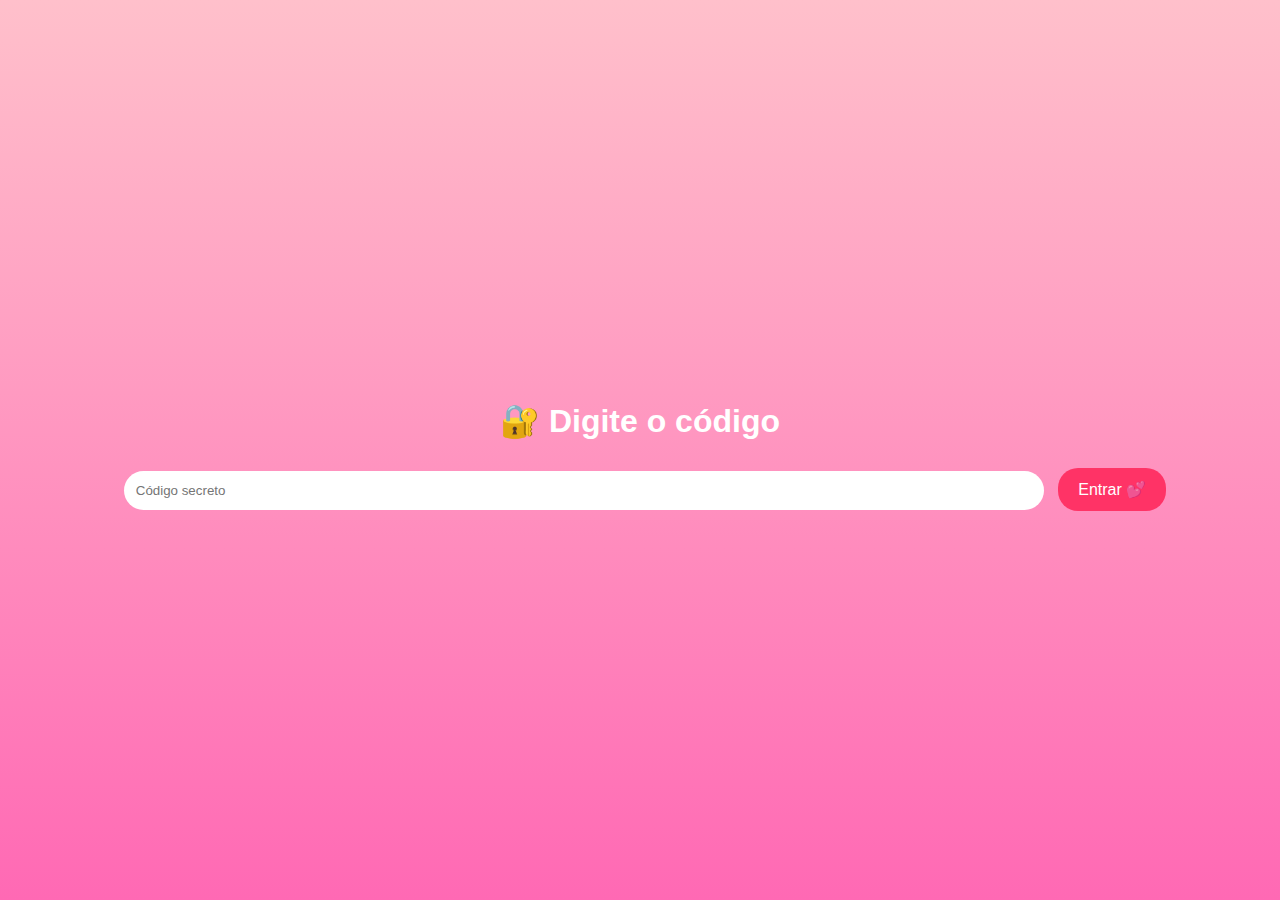
<file: templates/index.html>
<!DOCTYPE html>
<html lang="pt-br">
<head>
  <meta charset="UTF-8">
  <meta name="viewport" content="width=device-width, initial-scale=1">
  <link rel="stylesheet" href="/static/style.css">
  <title>💗 Nosso Amor</title>
</head>
<body class="login">

  <h1>🔐 Digite o código</h1>

  <form method="POST">
    <input type="number" name="codigo" placeholder="Código secreto" required>
    <button type="submit">Entrar 💕</button>
  </form>

</body>
</html>
</file>
<file: static/style.css>
body {
  margin: 0;
  font-family: 'Arial', sans-serif;
  text-align: center;
  background: linear-gradient(#ffc0cb, #ff69b4);
  color: #fff;
}

.login, .love {
  min-height: 100vh;
  display: flex;
  flex-direction: column;
  justify-content: center;
}

input {
  padding: 12px;
  border-radius: 20px;
  border: none;
  margin: 10px;
  width: 70%;
}

button {
  padding: 12px 20px;
  border-radius: 20px;
  border: none;
  background: #ff3366;
  color: white;
  font-size: 16px;
}

.foto {
  width: 70%;
  max-width: 300px;
  border-radius: 20px;
  margin: 20px auto;
}

.coracao {
  position: fixed;
  bottom: 0;
  font-size: 24px;
  animation: subir 5s linear;
}

@keyframes subir {
  from {
    transform: translateY(0);
    opacity: 1;
  }
  to {
    transform: translateY(-100vh);
    opacity: 0;
  }
}

.carousel {
    width: 260px;
    overflow: hidden;
    margin: 30px auto;
    display: flex;
    align-items: center;
    justify-content: center;
}

.carousel-track {
    display: flex;
    transition: transform 0.4s ease;
}

.card {
    width: 260px;
    flex-shrink: 0;
    background: #ffe6f2;
    border-radius: 20px;
    box-shadow: 0 4px 10px rgba(255,105,180,0.4);
}

.card img {
    width: 100%;
    height: auto;
    border-radius: 20px;
}

.prev, .next {
    background: pink;
    border: none;
    font-size: 24px;
    border-radius: 50%;
    width: 40px;
    height: 40px;
    cursor: pointer;
}
</file>
